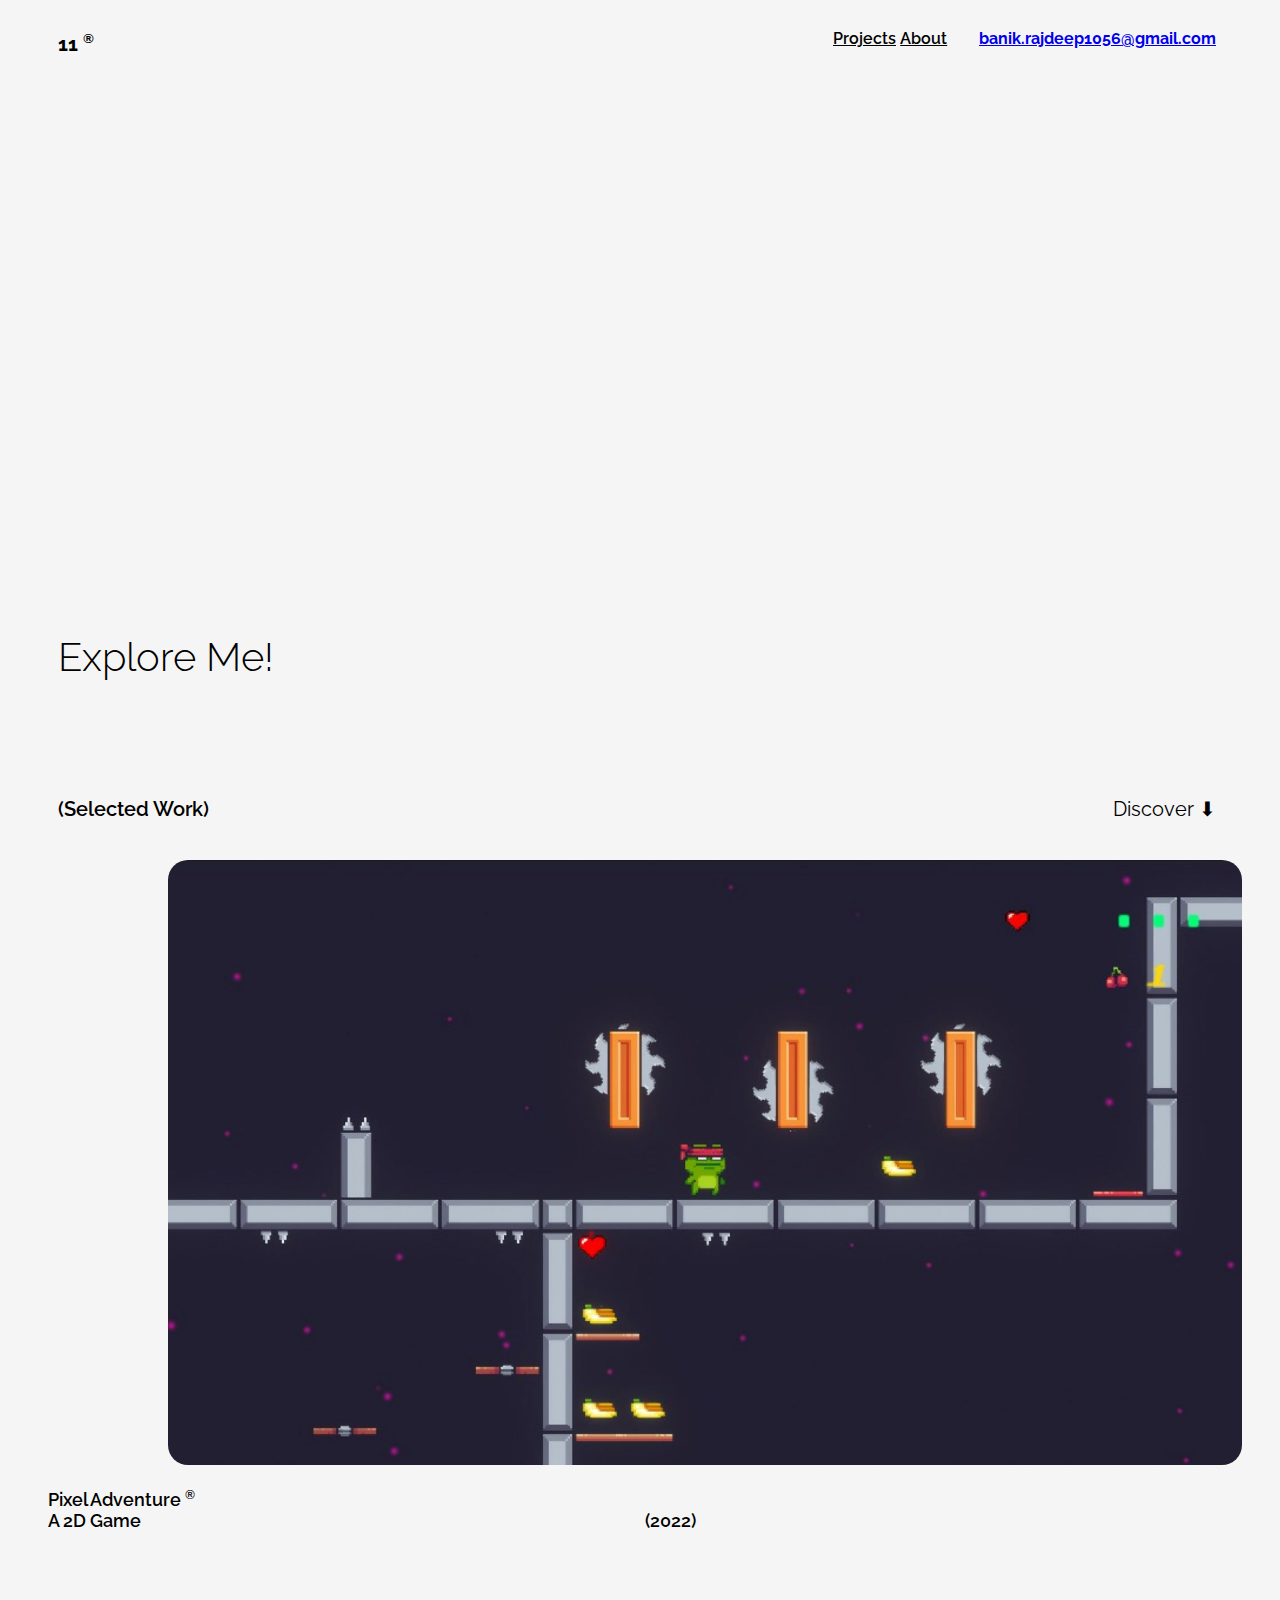
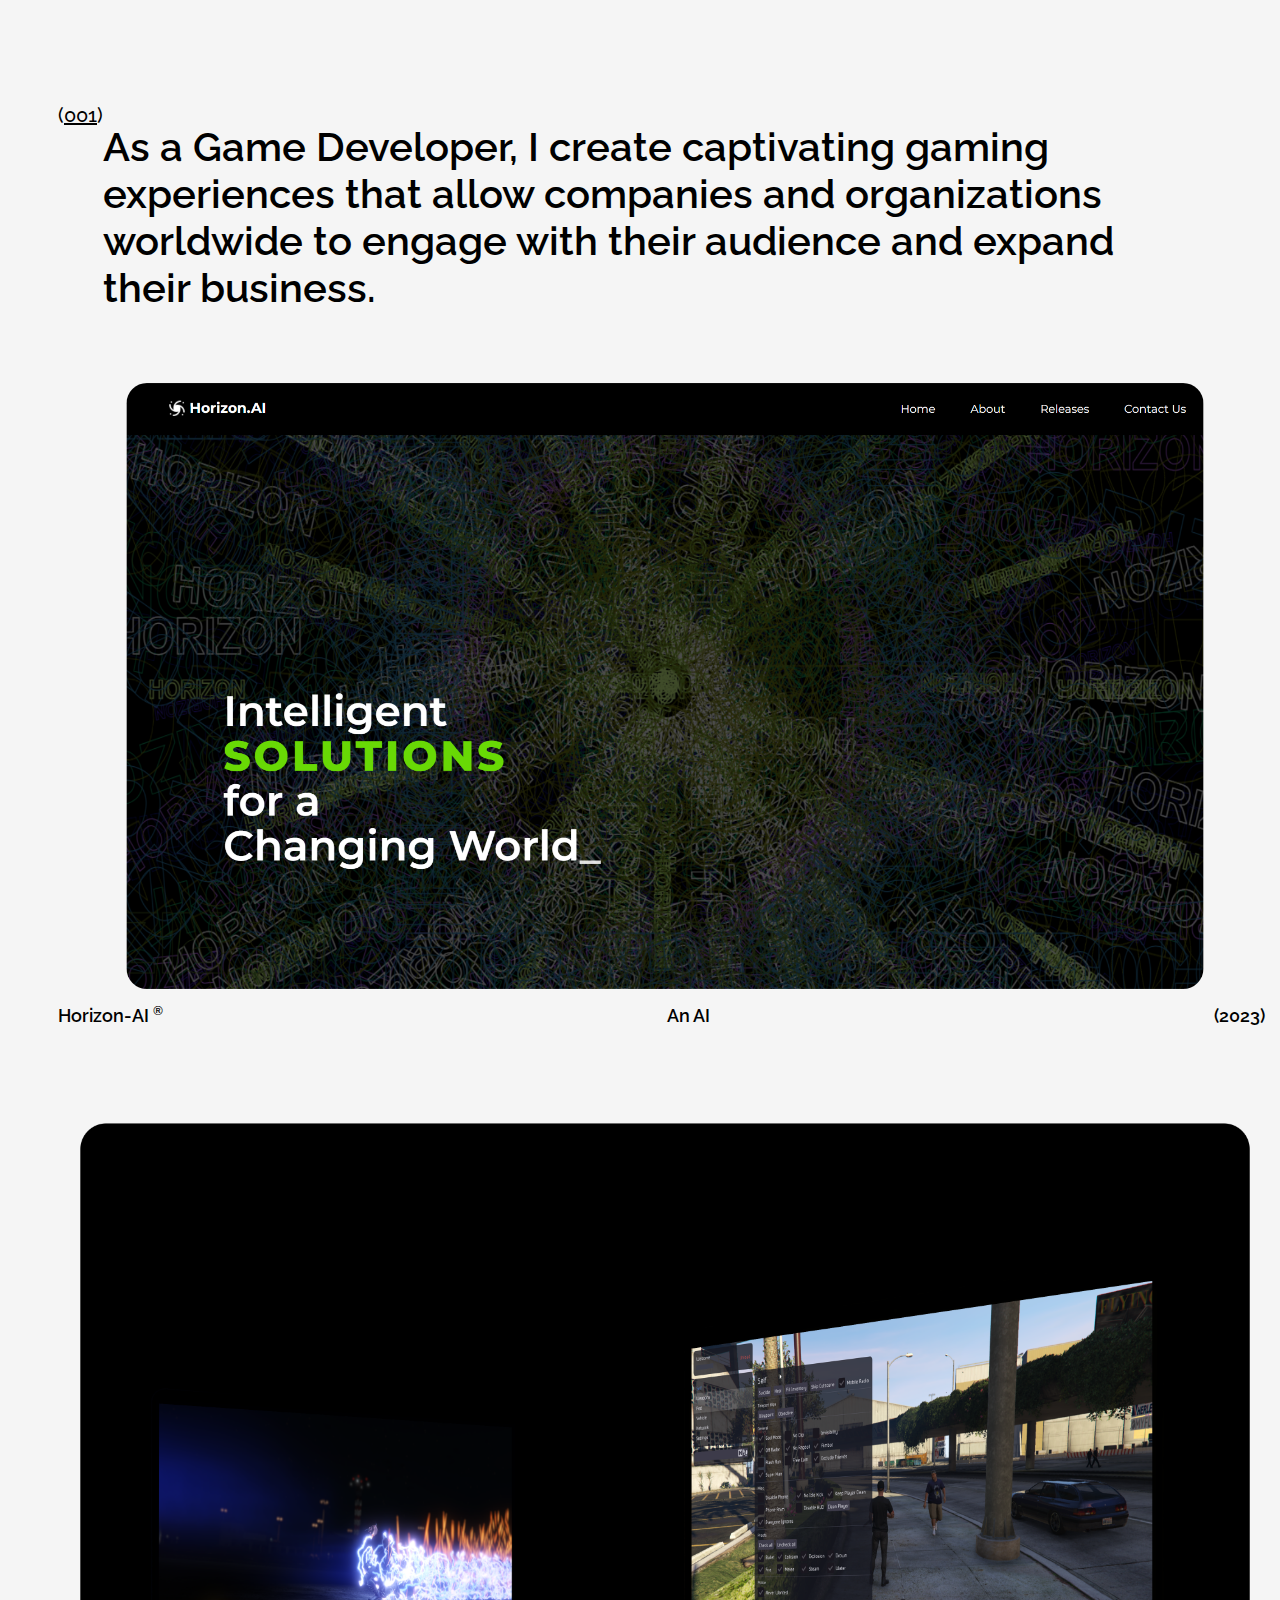
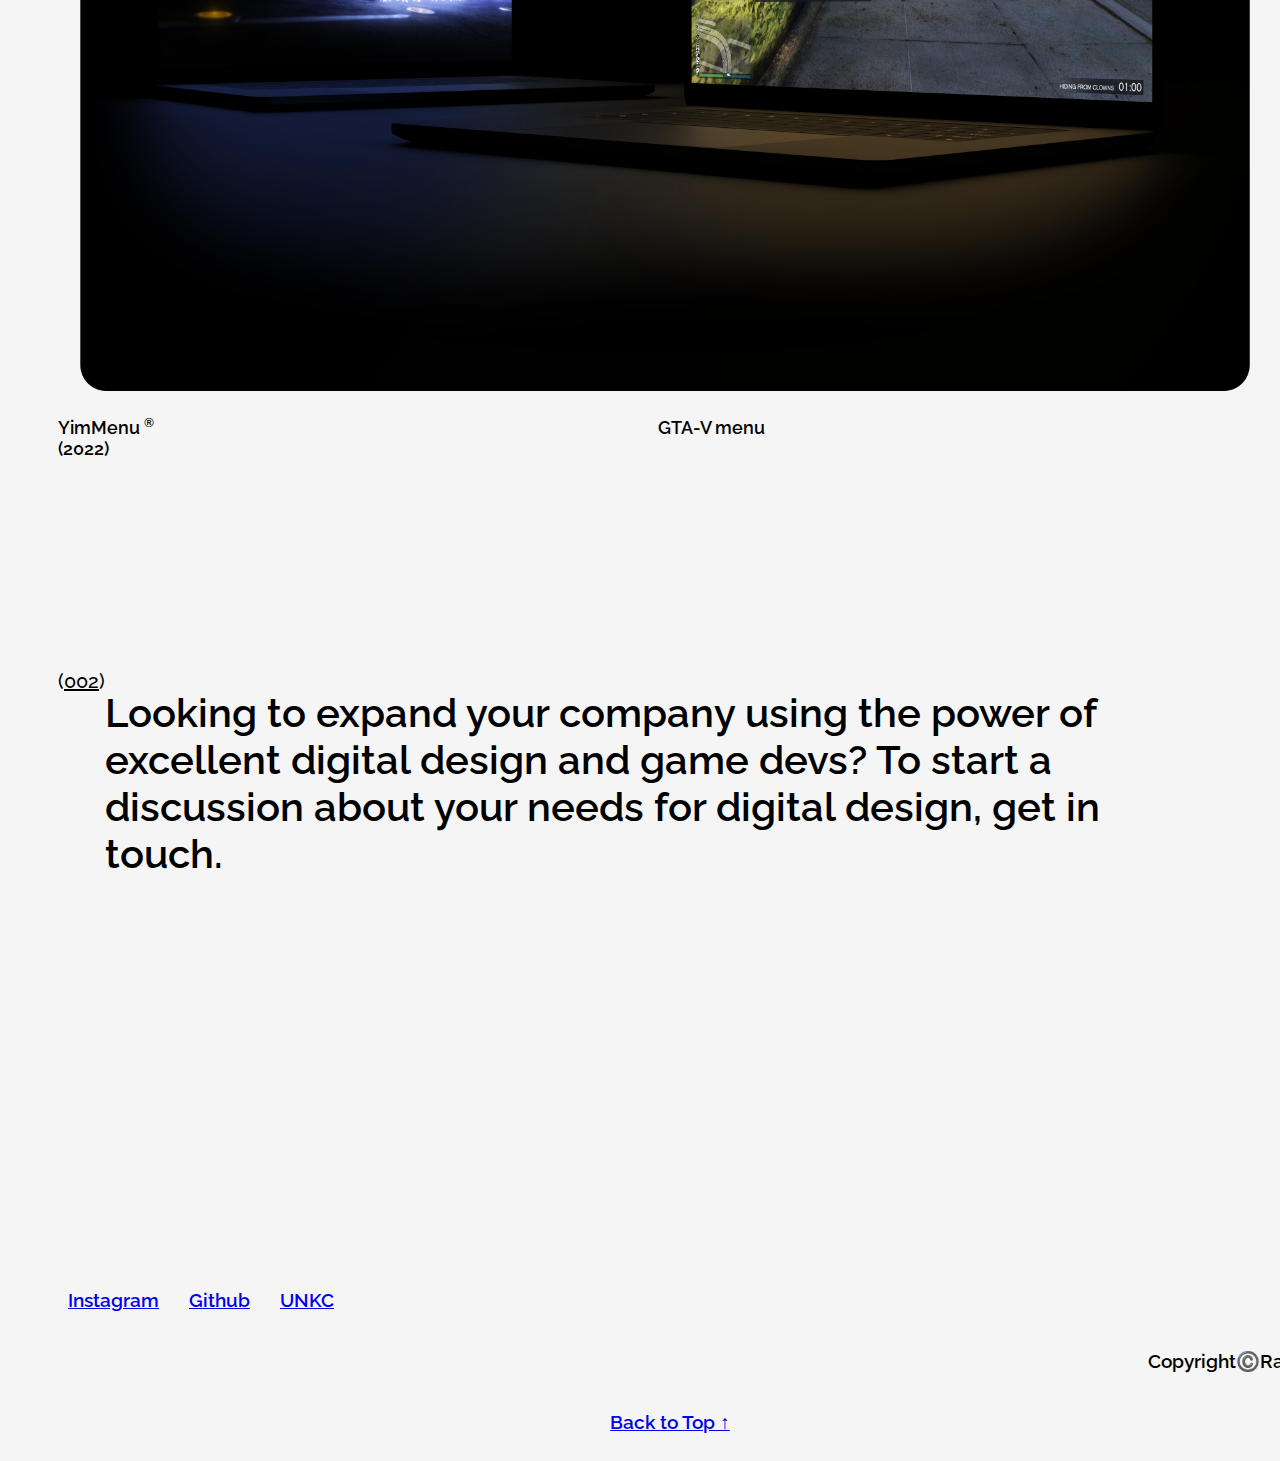
<file: index.html>
<!DOCTYPE html>
<html lang="en">
  <head>
    <link rel="icon" href="./favicon-32x32.png" />
    <meta charset="UTF-8" />
    <meta name="viewport" content="width=device-width, initial-scale=1.0" />
    <link rel="preconnect" href="https://fonts.googleapis.com" />
    <link rel="preconnect" href="https://fonts.gstatic.com" crossorigin />
    <link
      href="https://fonts.googleapis.com/css2?family=Raleway:ital,wght@0,400;0,500;1,400;1,500&display=swap"
      rel="stylesheet"
    />
    <link rel="stylesheet" type="text/css" href="styles.css" />
    <title>Rajdeep Banik -- 💀💀</title>
  </head>
  <body>
    <div class="redirect-name">
      <p id="redirect-name">11 <sup style="font-size: 65%">&#174;</sup></p>
    </div>
    <div class="Projects">
      <p style="display: inline-block"><u>Projects</u></p>
    </div>
    <div class="About">
      <p style="display: inline-block"><u>About</u></p>
    </div>
    <div class="Email">
      <p style="display: inline-block">
        <a href="mailto:banik.rajdeep1056@gmail.com"
          >banik.rajdeep1056@gmail.com</a
        >
      </p>
    </div>
    <div class="Head_Name">
      <p>RAJDEEP BANIK</p>
      <p>GAME DEVELOPER?</p>
    </div>
    <div class="Head_Info">
      <p>
        Through smart art direction <br />
        and game design, I aid businesses<br />
        all over the world in expanding.
      </p>
    </div>
    <br /><br />
    <div class="Explore_Me">
      <p>Explore Me!</p>
    </div>
    <br /><br /><br />
    <div class="selected_Work" style="display: inline-block">
      <p style="display: inline-block">(Selected Work)</p>
    </div>
    <div class="discover" style="display: inline-block">
      <p style="display: inline-block">Discover ⬇</p>
    </div>
    <br /><br />
    <div
      style="display: flex; justify-content: center; align-items: center"
      class="Pixel_Adventure_Image"
    >
      <a href="https://pixeladvn.netlify.app">
        <img
          style="
            max-height: 1000px;
            max-width: 85%;
            border-radius: 20px;
            cursor: pointer;
            margin-left: 160px;
          "
          src="./img2.jpg"
          alt="pixel"
        />
      </a>
    </div>
    <br />
    <div class="Pixel_Adventure">
      <div
        class="Pixel_Advn_Text"
        style="display: inline-block; margin-right: 500px"
      >
        <p style="display: inline">
          Pixel Adventure <sup style="font-size: 65%">&#174;</sup>
        </p>
      </div>
      <div
        class="Pixel_Adventure_Info"
        style="display: inline-block; margin-right: 500px"
      >
        <p style="display: inline">A 2D Game</p>
      </div>
      <div class="Pixel_Adventure_Year" style="display: inline-block">
        <p style="display: inline">(2022)</p>
      </div>
    </div>
    <br /><br /><br /><br /><br /><br /><br /><br />
    <div class="Normal_Info">
      <div class="Normal_Info_Num">
        <p>(<u>001</u>)</p>
      </div>
      <div
        class="Normal_Info_Text"
        style="display: inline-block; margin-right: 25px"
      >
        <p>
          As a Game Developer, I create captivating gaming experiences that
          allow companies and organizations worldwide to engage with their
          audience and expand their business.
        </p>
      </div>
    </div>
    <br /><br />
    <div class="Horizon-AI">
      <div
        style="display: flex; justify-content: center; align-items: center"
        class="Horizon-AI-img"
      >
        <img
          style="
            max-height: 1000px;
            max-width: 87%;
            border-radius: 20px;
            cursor: pointer;
          "
          src="./img3.png"
          alt="hori"
        />
      </div>
      <br />
      <div
        class="Horizon-AI-Text"
        style="display: inline-block; margin-right: 500px"
      >
        <p style="display: inline">
          Horizon-AI <sup style="font-size: 65%">&#174;</sup>
        </p>
      </div>
      <div
        class="Horizon-AI-Info"
        style="display: inline-block; margin-right: 500px"
      >
        <p style="display: inline">An AI</p>
      </div>
      <div class="Horizon-AI-Year" style="display: inline-block">
        <p style="display: inline">(2023)</p>
      </div>
    </div>
    <br /><br /><br /><br />
    <div class="YimMenu">
      <div
        style="display: flex; justify-content: center; align-items: center"
        class="YimMenu-img"
      >
        <a href="https://yim.gta.menu/">
          <img
            style="
              max-height: 1000px;
              max-width: 100%;
              height: auto;
              cursor: pointer;
            "
            src="./watch.png"
            alt="yim"
          />
        </a>
      </div>
      <div
        class="YimMenu-Text"
        style="display: inline-block; margin-right: 500px"
      >
        <p style="display: inline">
          YimMenu <sup style="font-size: 65%">&#174;</sup>
        </p>
      </div>
      <div
        class="YimMenu-Info"
        style="display: inline-block; margin-right: 500px"
      >
        <p style="display: inline">GTA-V menu</p>
      </div>
      <div class="YimMenu-Year" style="display: inline-block">
        <p style="display: inline">(2022)</p>
      </div>
    </div>
    <br /><br /><br /><br /><br /><br /><br /><br /><br /><br />
    <div class="Normal_Info">
      <div class="Normal_Info_Num">
        <p>(<u>002</u>)</p>
      </div>
      <div class="Normal_Info_Text">
        <p>
          Looking to expand your company using the power of excellent digital
          design and game devs? To start a discussion about your needs for
          digital design, get in touch.
        </p>
      </div>
    </div>
    <br /><br /><br /><br /><br />
    <div class="Head_Name" style="font-weight: 700">
      <p>RAJDEEP BANIK</p>
      <p>GAME DEVELOPER?</p>
    </div>
    <footer class="Social">
      <div style="display: inline-block; margin-right: 25px">
        <p>
          <a href="https://www.instagram.com/_boredom1234/?next=%2F"
            >Instagram</a
          >
        </p>
      </div>
      <div style="display: inline-block; margin-right: 25px">
        <p><a href="https://github.com/boredom1234">Github</a></p>
      </div>
      <div style="display: inline-block; margin-right: 25px">
        <p>
          <a href="https://www.unknowncheats.me/forum/members/3554757.html"
            >UNKC</a
          >
        </p>
      </div>
      <div style="display: inline-block; margin-left: 120vb">
        <p>Copyright©️RajdeepBanik</p>
      </div>
      <div style="display: flex; justify-content: center">
        <div style="display: inline-block; align-items: center">
          <p><a href="#redirect-name">Back to Top ↑</a></p>
        </div>
      </div>
    </footer>
  </body>
</html>
</file>
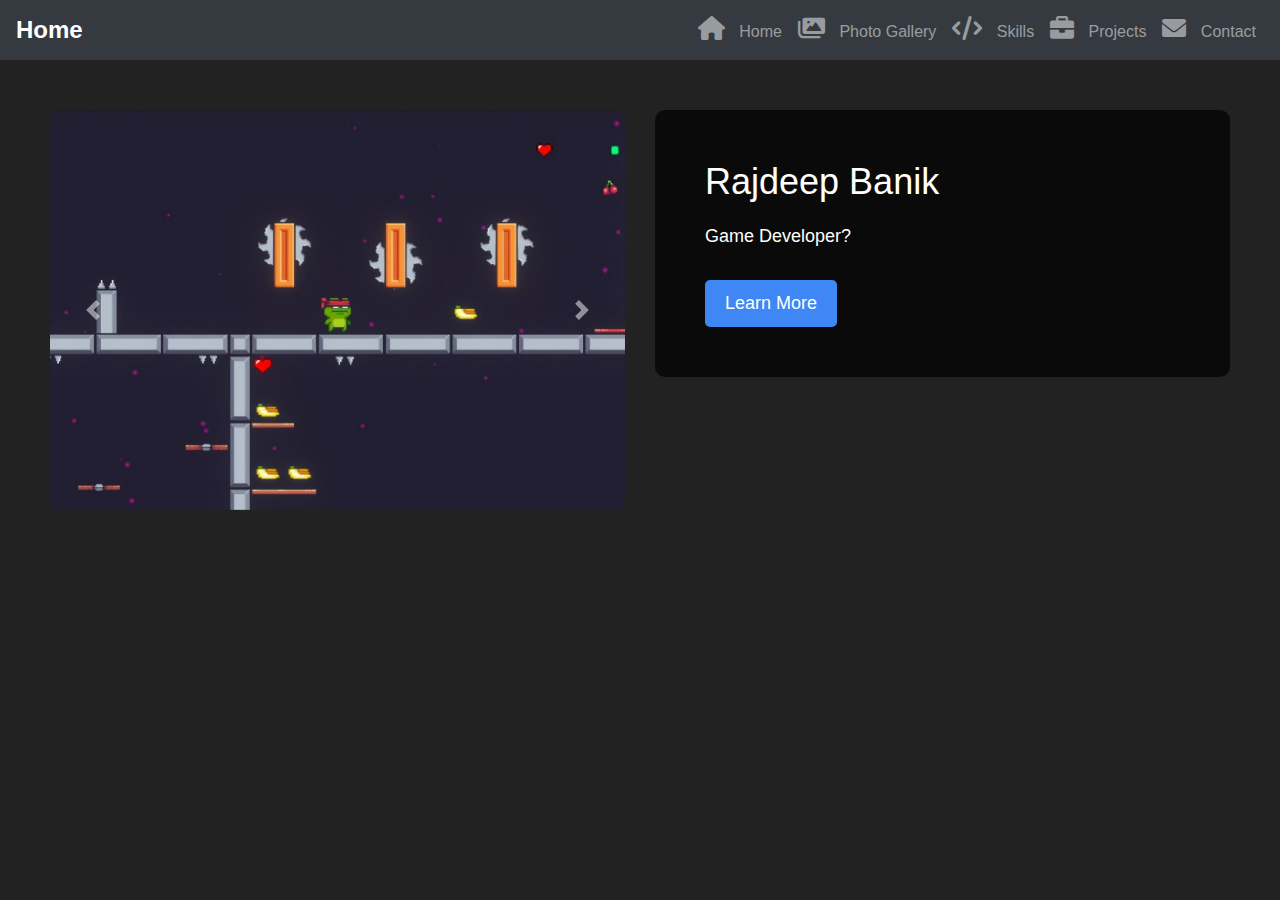
<file: Bootstrap_PF/index.html>
<!DOCTYPE html>
<html lang="en">
<head>
    <meta charset="UTF-8">
    <meta name="viewport" content="width=device-width, initial-scale=1.0">
    <title>My Awesome Website</title>
    <link rel="stylesheet" href="https://cdnjs.cloudflare.com/ajax/libs/font-awesome/6.0.0-beta3/css/all.min.css">
    <link rel="stylesheet" href="https://maxcdn.bootstrapcdn.com/bootstrap/4.5.2/css/bootstrap.min.css">
    <link rel="stylesheet" href="styles.css">
</head>
<body>
    <nav class="navbar navbar-expand-md bg-dark navbar-dark">
        <a class="navbar-brand" href="#">Home</a>
        <button class="navbar-toggler" type="button" data-toggle="collapse" data-target="#navbarCollapse">
            <span class="navbar-toggler-icon"></span>
        </button>
        <div class="collapse navbar-collapse" id="navbarCollapse">
            <ul class="navbar-nav ml-auto">
                <li class="nav-item">
                    <a class="nav-link" href="./index.html"><i class="fas fa-home"></i> Home</a>
                </li>
                <li class="nav-item">
                    <a class="nav-link" href="./phot_gall.html"><i class="fas fa-images"></i> Photo Gallery</a>
                </li>
                <li class="nav-item">
                    <a class="nav-link" href="./skills.html"><i class="fas fa-code"></i> Skills</a>
                </li>
                <li class="nav-item">
                    <a class="nav-link" href="./projects.html"><i class="fas fa-briefcase"></i> Projects</a>
                </li>
                <li class="nav-item">
                    <a class="nav-link" href="./contact.html"><i class="fas fa-envelope"></i> Contact</a>
                </li>
            </ul>
        </div>
    </nav>

    <div class="container-fluid">
        <div class="row">
            <div class="col-md-6">
                <div id="carouselExample" class="carousel slide" data-ride="carousel">
                    <div class="carousel-inner">
                        <div class="carousel-item active">
                            <img src="./img2.jpg" class="d-block w-100" alt="Image 1">
                        </div>
                        <div class="carousel-item">
                            <img src="./img2.jpg" class="d-block w-100" alt="Image 2">
                        </div>
                        <div class="carousel-item">
                            <img src="./img2.jpg" class="d-block w-100" alt="Image 3">
                        </div>
                    </div>
                    <a class="carousel-control-prev" href="#carouselExample" role="button" data-slide="prev">
                        <span class="carousel-control-prev-icon" aria-hidden="true"></span>
                        <span class="sr-only">Previous</span>
                    </a>
                    <a class="carousel-control-next" href="#carouselExample" role="button" data-slide="next">
                        <span class="carousel-control-next-icon" aria-hidden="true"></span>
                        <span class="sr-only">Next</span>
                    </a>
                </div>
            </div>
            <div class="col-md-6">
                <div class="carousel-text">
                    <h2>Rajdeep Banik</h2>
                    <p>Game Developer?</p>
                    <a href="#" class="btn btn-primary">Learn More</a>
                </div>
            </div>
        </div>
    </div>

    <script src="https://code.jquery.com/jquery-3.5.1.slim.min.js"></script>
    <script src="https://cdn.jsdelivr.net/npm/@popperjs/core@2.9.3/dist/umd/popper.min.js"></script>
    <script src="https://maxcdn.bootstrapcdn.com/bootstrap/4.5.2/js/bootstrap.min.js"></script>
</body>
</html>
</file>
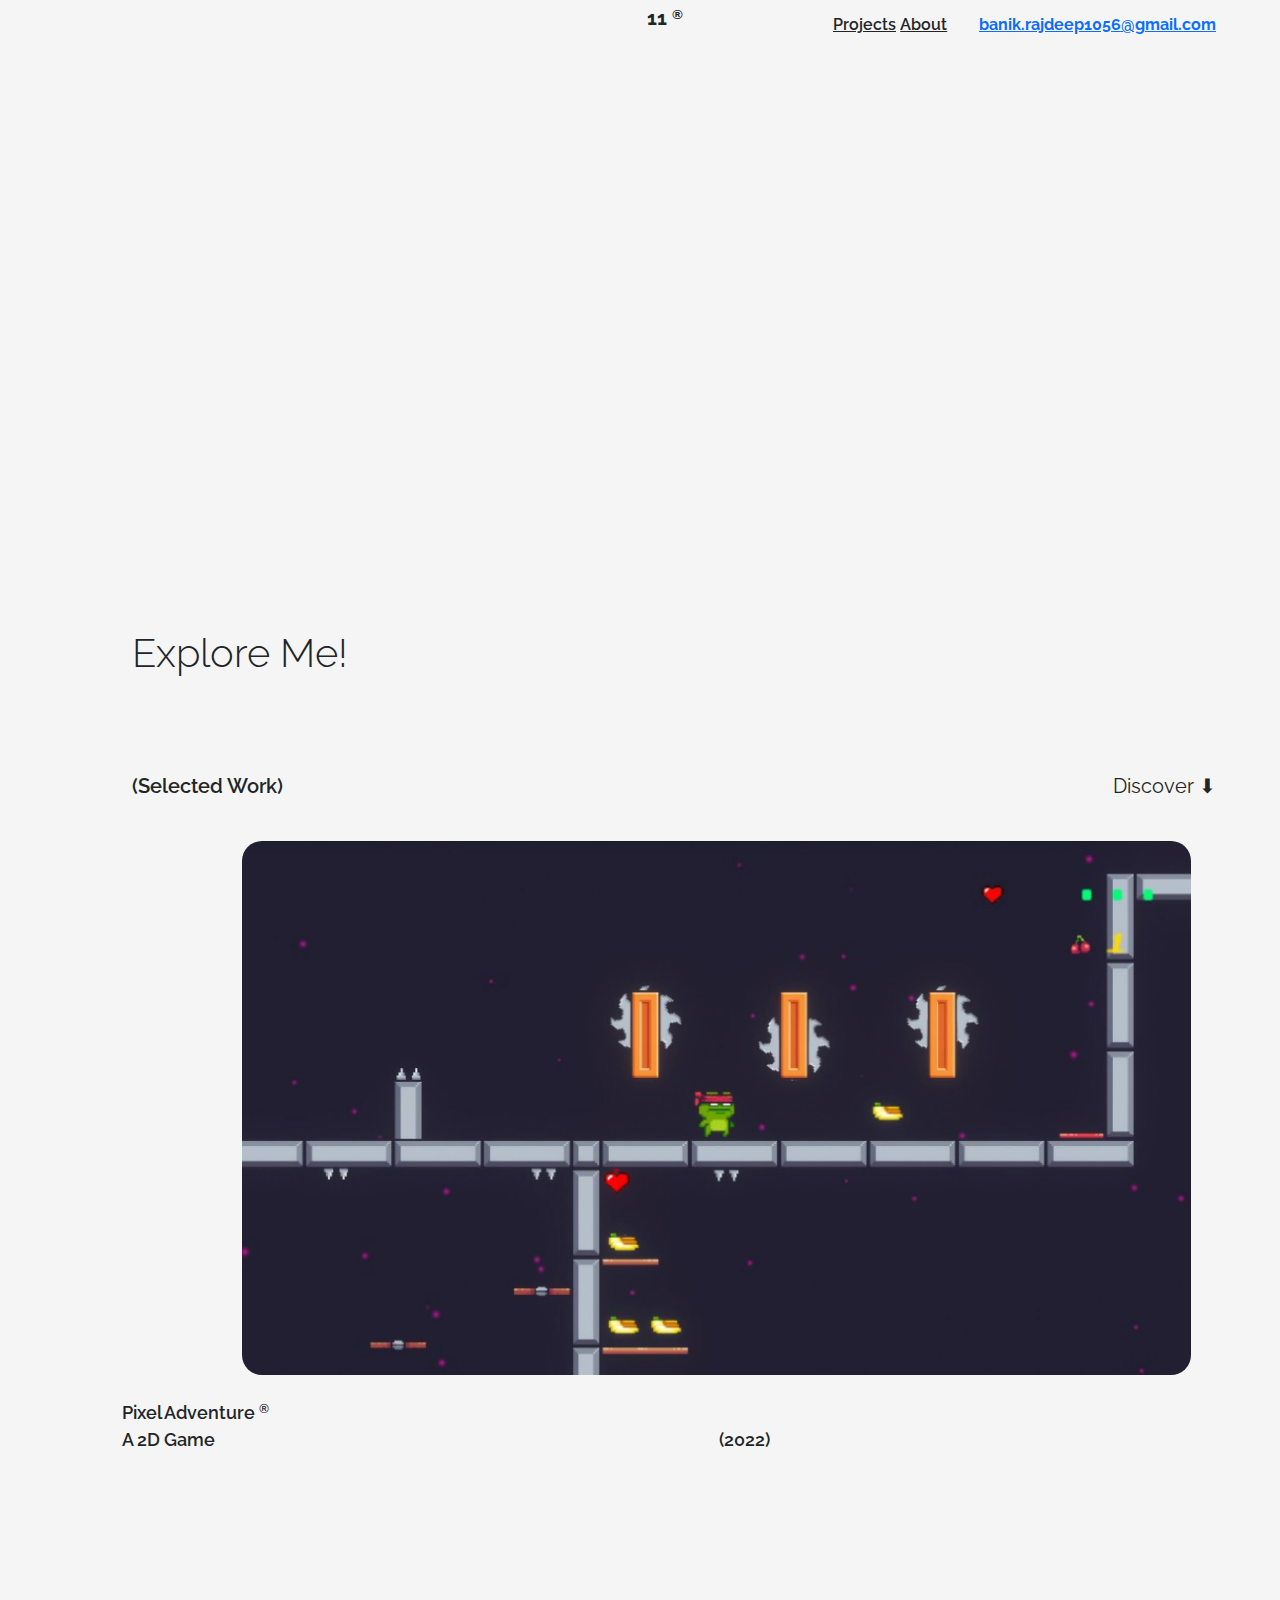
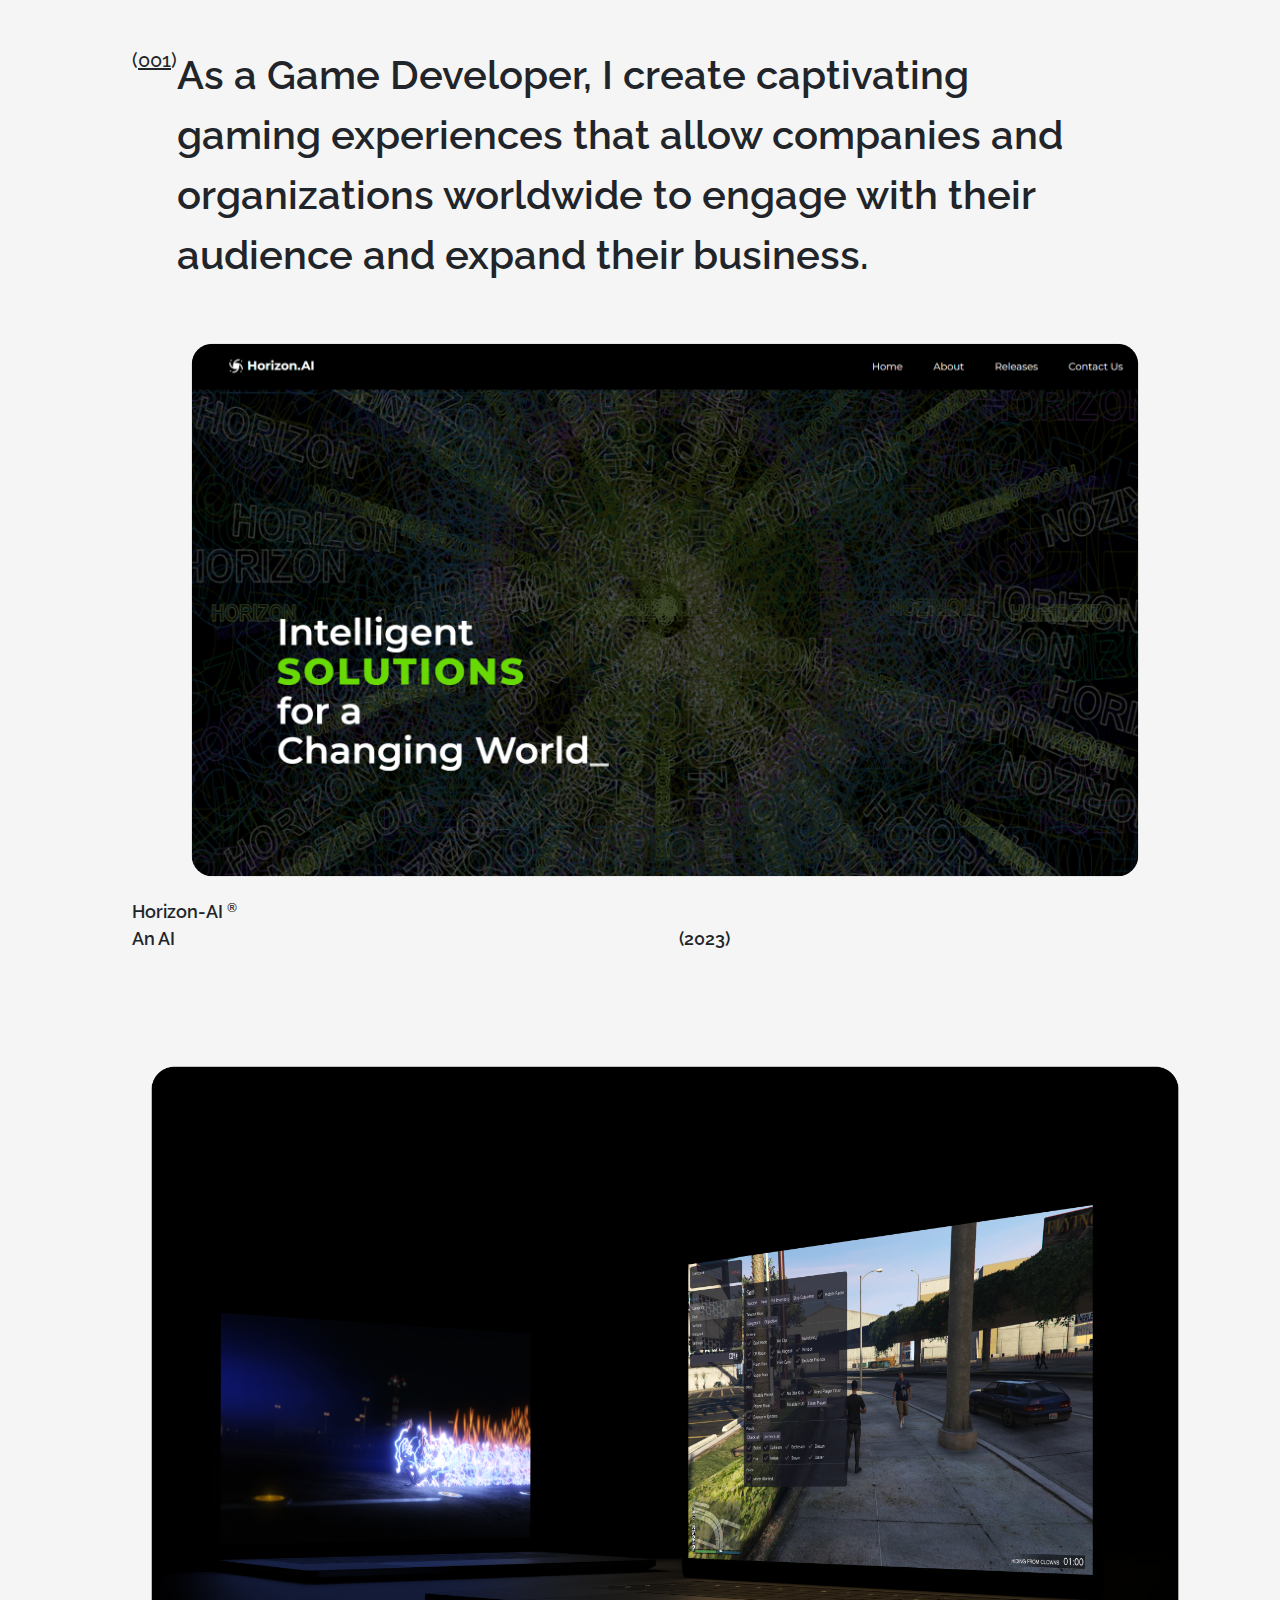
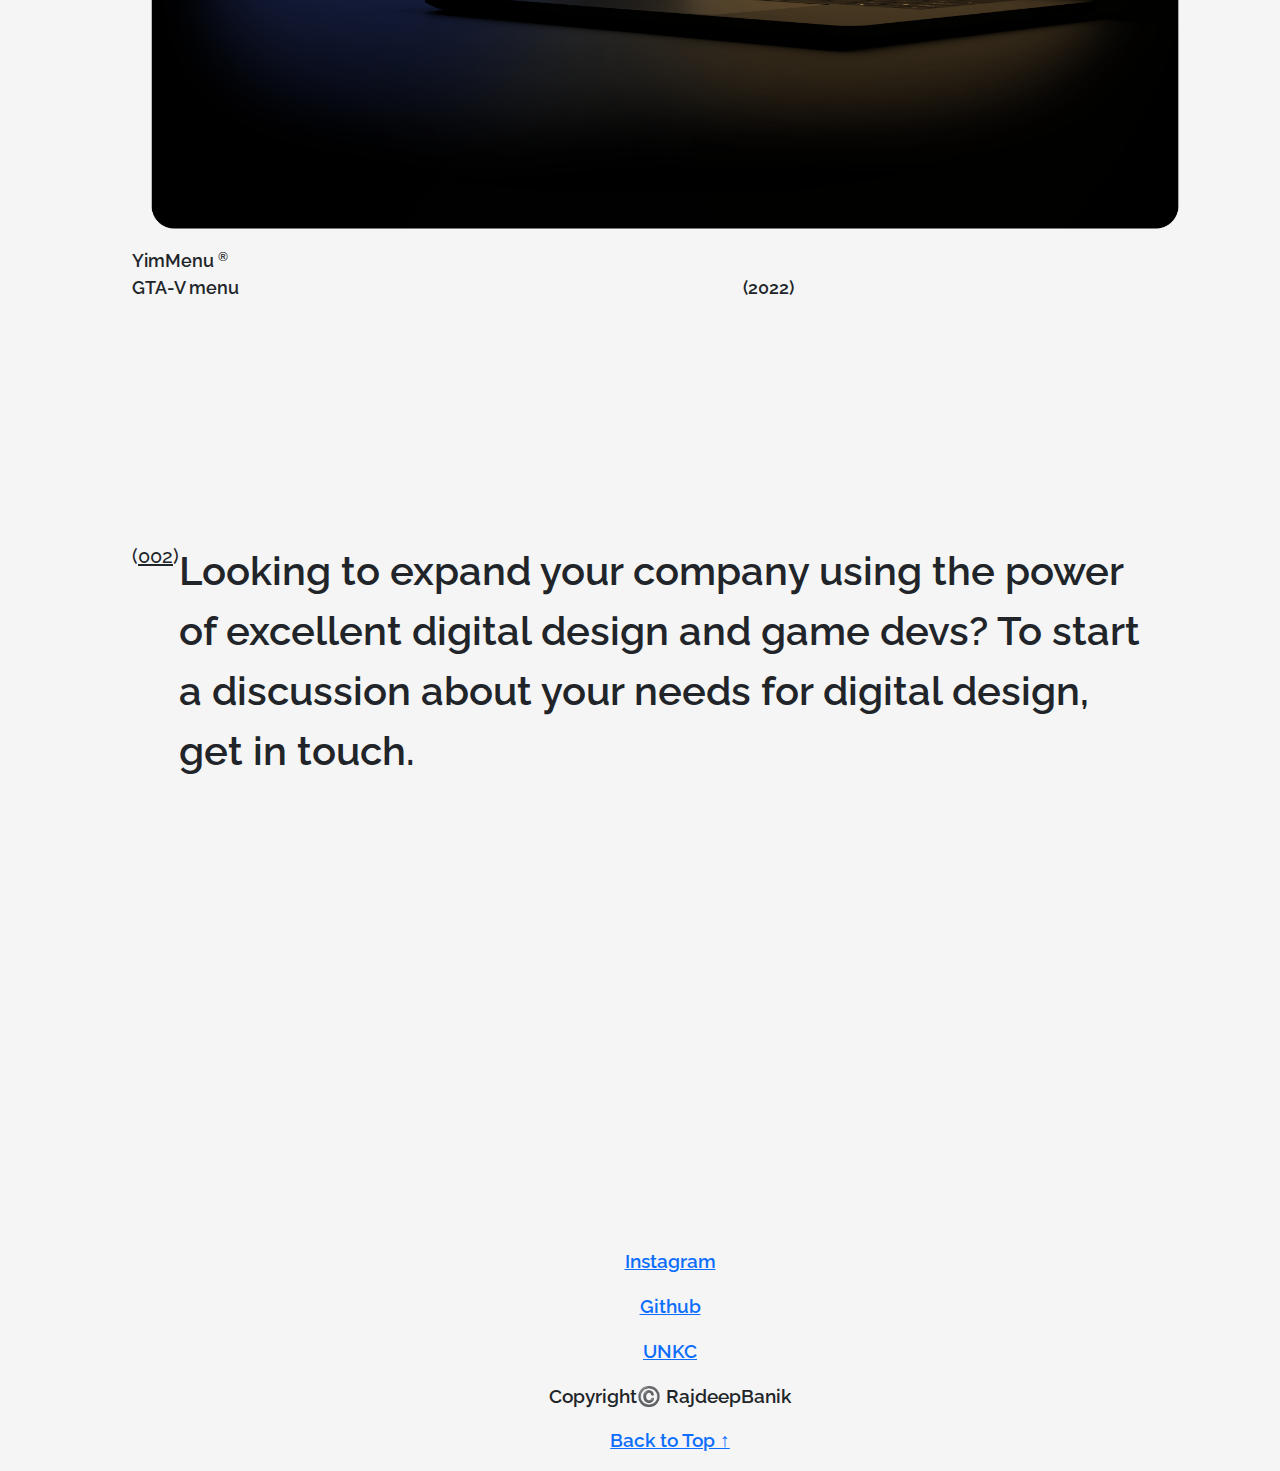
<file: index2.html>
<!DOCTYPE html>
<html lang="en">
  <head>
    <link rel="icon" href="./favicon-32x32.png" />
    <meta charset="UTF-8" />
    <meta name="viewport" content="width=device-width, initial-scale=1.0" />
    <link rel="preconnect" href="https://fonts.googleapis.com" />
    <link rel="preconnect" href="https://fonts.gstatic.com" crossorigin />
    <link
      href="https://fonts.googleapis.com/css2?family=Raleway:ital,wght@0,400;0,500;1,400;1,500&display=swap"
      rel="stylesheet"
    />
    <link
      rel="stylesheet"
      href="https://cdn.jsdelivr.net/npm/bootstrap@5.5.2/dist/css/bootstrap.min.css"
    />
    <link rel="stylesheet" type="text/css" href="styles.css" />
    <title>Rajdeep Banik -- 💀💀</title>
  </head>
  <body>
    <div class="container">
      <div class="redirect-name text-center">
        <p id="redirect-name">11 <sup style="font-size: 65%">&#174;</sup></p>
      </div>
      <!-- ... (Other content) ... -->
      <div class="Projects">
        <p style="display: inline-block"><u>Projects</u></p>
      </div>
      <div class="About">
        <p style="display: inline-block"><u>About</u></p>
      </div>
      <div class="Email">
        <p style="display: inline-block">
          <a href="mailto:banik.rajdeep1056@gmail.com"
            >banik.rajdeep1056@gmail.com</a
          >
        </p>
      </div>
      <div class="Head_Name">
        <p>RAJDEEP BANIK</p>
        <p>GAME DEVELOPER?</p>
      </div>
      <div class="Head_Info">
        <p>
          Through smart art direction <br />
          and game design, I aid businesses<br />
          all over the world in expanding.
        </p>
      </div>
      <br /><br />
      <div class="Explore_Me">
        <p>Explore Me!</p>
      </div>
      <br /><br /><br />
      <div class="selected_Work" style="display: inline-block">
        <p style="display: inline-block">(Selected Work)</p>
      </div>
      <div class="discover" style="display: inline-block">
        <p style="display: inline-block">Discover ⬇</p>
      </div>
      <br /><br />
      <div
        style="display: flex; justify-content: center; align-items: center"
        class="Pixel_Adventure_Image"
      >
        <a href="https://pixeladvn.netlify.app">
          <img
            style="
              max-height: 1000px;
              max-width: 85%;
              border-radius: 20px;
              cursor: pointer;
              margin-left: 160px;
            "
            src="./img2.jpg"
            alt="pixel"
          />
        </a>
      </div>
      <br />
      <div class="Pixel_Adventure">
        <div
          class="Pixel_Advn_Text"
          style="display: inline-block; margin-right: 500px"
        >
          <p style="display: inline">
            Pixel Adventure <sup style="font-size: 65%">&#174;</sup>
          </p>
        </div>
        <div
          class="Pixel_Adventure_Info"
          style="display: inline-block; margin-right: 500px"
        >
          <p style="display: inline">A 2D Game</p>
        </div>
        <div class="Pixel_Adventure_Year" style="display: inline-block">
          <p style="display: inline">(2022)</p>
        </div>
      </div>
      <br /><br /><br /><br /><br /><br /><br /><br />
      <div class="Normal_Info">
        <div class="Normal_Info_Num">
          <p>(<u>001</u>)</p>
        </div>
        <div
          class="Normal_Info_Text"
          style="display: inline-block; margin-right: 25px"
        >
          <p>
            As a Game Developer, I create captivating gaming experiences that
            allow companies and organizations worldwide to engage with their
            audience and expand their business.
          </p>
        </div>
      </div>
      <br /><br />
      <div class="Horizon-AI">
        <div
          style="display: flex; justify-content: center; align-items: center"
          class="Horizon-AI-img"
        >
          <img
            style="
              max-height: 1000px;
              max-width: 87%;
              border-radius: 20px;
              cursor: pointer;
            "
            src="./img3.png"
            alt="hori"
          />
        </div>
        <br />
        <div
          class="Horizon-AI-Text"
          style="display: inline-block; margin-right: 500px"
        >
          <p style="display: inline">
            Horizon-AI <sup style="font-size: 65%">&#174;</sup>
          </p>
        </div>
        <div
          class="Horizon-AI-Info"
          style="display: inline-block; margin-right: 500px"
        >
          <p style="display: inline">An AI</p>
        </div>
        <div class="Horizon-AI-Year" style="display: inline-block">
          <p style="display: inline">(2023)</p>
        </div>
      </div>
      <br /><br /><br /><br />
      <div class="YimMenu">
        <div
          style="display: flex; justify-content: center; align-items: center"
          class="YimMenu-img"
        >
          <a href="https://yim.gta.menu/">
            <img
              style="
                max-height: 1000px;
                max-width: 100%;
                height: auto;
                cursor: pointer;
              "
              src="./watch.png"
              alt="yim"
            />
          </a>
        </div>
        <div
          class="YimMenu-Text"
          style="display: inline-block; margin-right: 500px"
        >
          <p style="display: inline">
            YimMenu <sup style="font-size: 65%">&#174;</sup>
          </p>
        </div>
        <div
          class="YimMenu-Info"
          style="display: inline-block; margin-right: 500px"
        >
          <p style="display: inline">GTA-V menu</p>
        </div>
        <div class="YimMenu-Year" style="display: inline-block">
          <p style="display: inline">(2022)</p>
        </div>
      </div>
      <br /><br /><br /><br /><br /><br /><br /><br /><br /><br />
      <div class="Normal_Info">
        <div class="Normal_Info_Num">
          <p>(<u>002</u>)</p>
        </div>
        <div class="Normal_Info_Text">
          <p>
            Looking to expand your company using the power of excellent digital
            design and game devs? To start a discussion about your needs for
            digital design, get in touch.
          </p>
        </div>
      </div>
      <br /><br /><br /><br /><br />
      <div class="Head_Name" style="font-weight: 700">
        <p>RAJDEEP BANIK</p>
        <p>GAME DEVELOPER?</p>
      </div>
    </div>

    <footer class="Social text-center">
      <div class="mb-3">
        <p>
          <a href="https://www.instagram.com/_boredom1234/?next=%2F"
            >Instagram</a
          >
        </p>
      </div>
      <div class="mb-3">
        <p><a href="https://github.com/boredom1234">Github</a></p>
      </div>
      <div class="mb-3">
        <p>
          <a href="https://www.unknowncheats.me/forum/members/3554757.html"
            >UNKC</a
          >
        </p>
      </div>
      <div class="mb-3">
        <p>Copyright©️ RajdeepBanik</p>
      </div>
      <div>
        <p><a href="#redirect-name">Back to Top ↑</a></p>
      </div>
    </footer>

    <script src="https://cdn.jsdelivr.net/npm/bootstrap@5.5.2/dist/js/bootstrap.bundle.min.js"></script>
  </body>
</html>
</file>
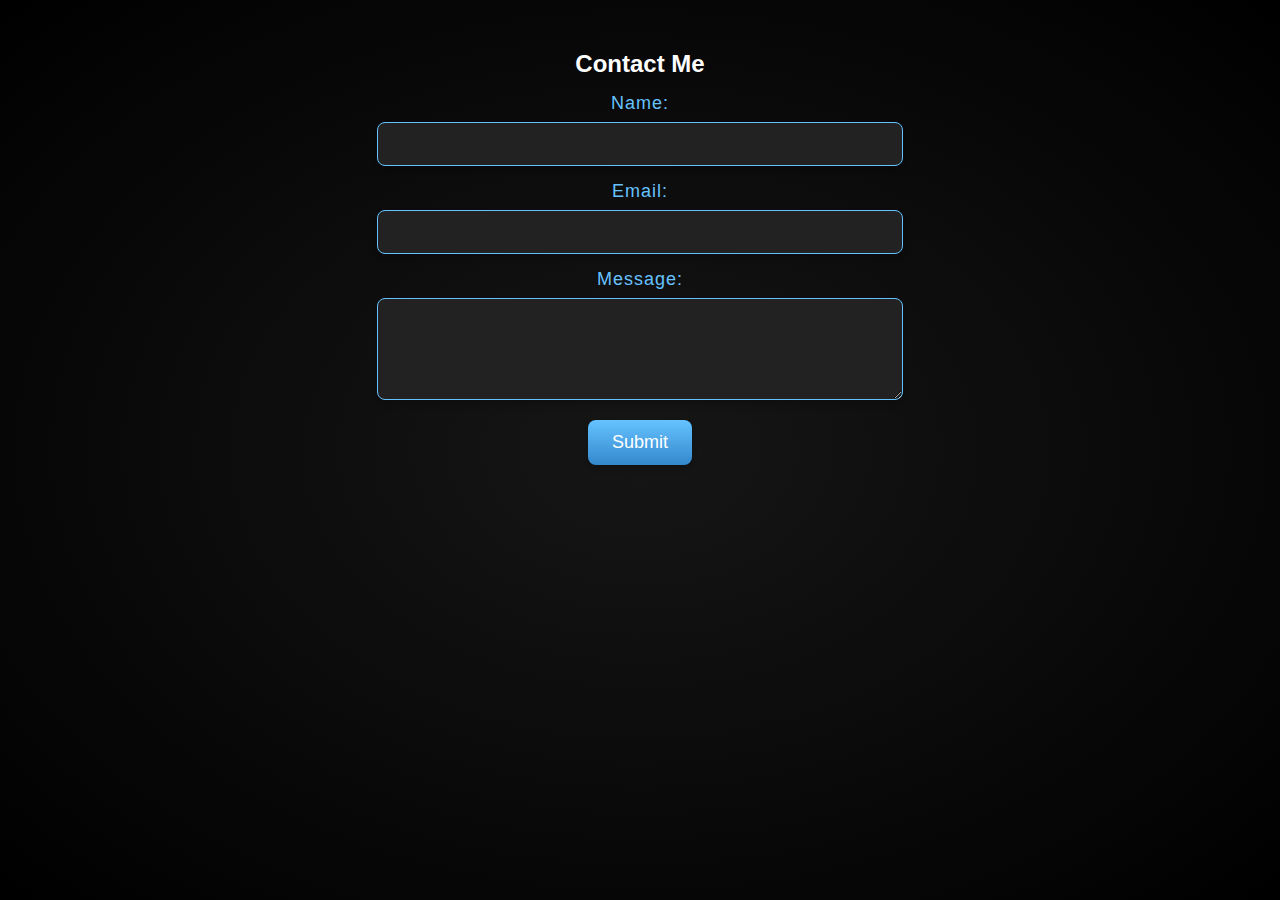
<file: Bootstrap_PF/contact.html>
<!DOCTYPE html>
<html lang="en">
<head>
    <meta charset="UTF-8">
    <meta name="viewport" content="width=device-width, initial-scale=1.0">
    <title>Contact Me</title>
    <link rel="stylesheet" href="contact-styles.css">
</head>
<body>
    <section class="contact">
        <h2>Contact Me</h2>
        <form id="contactForm">
            <label for="name">Name:</label>
            <input type="text" id="name" name="name" required>
            
            <label for="email">Email:</label>
            <input type="email" id="email" name="email" required>
            
            <label for="message">Message:</label>
            <textarea id="message" name="message" rows="4" required></textarea>
            
            <button type="submit">Submit</button>
        </form>
    </section>

    <script src="contact-script.js"></script>
</body>
</html>
</file>
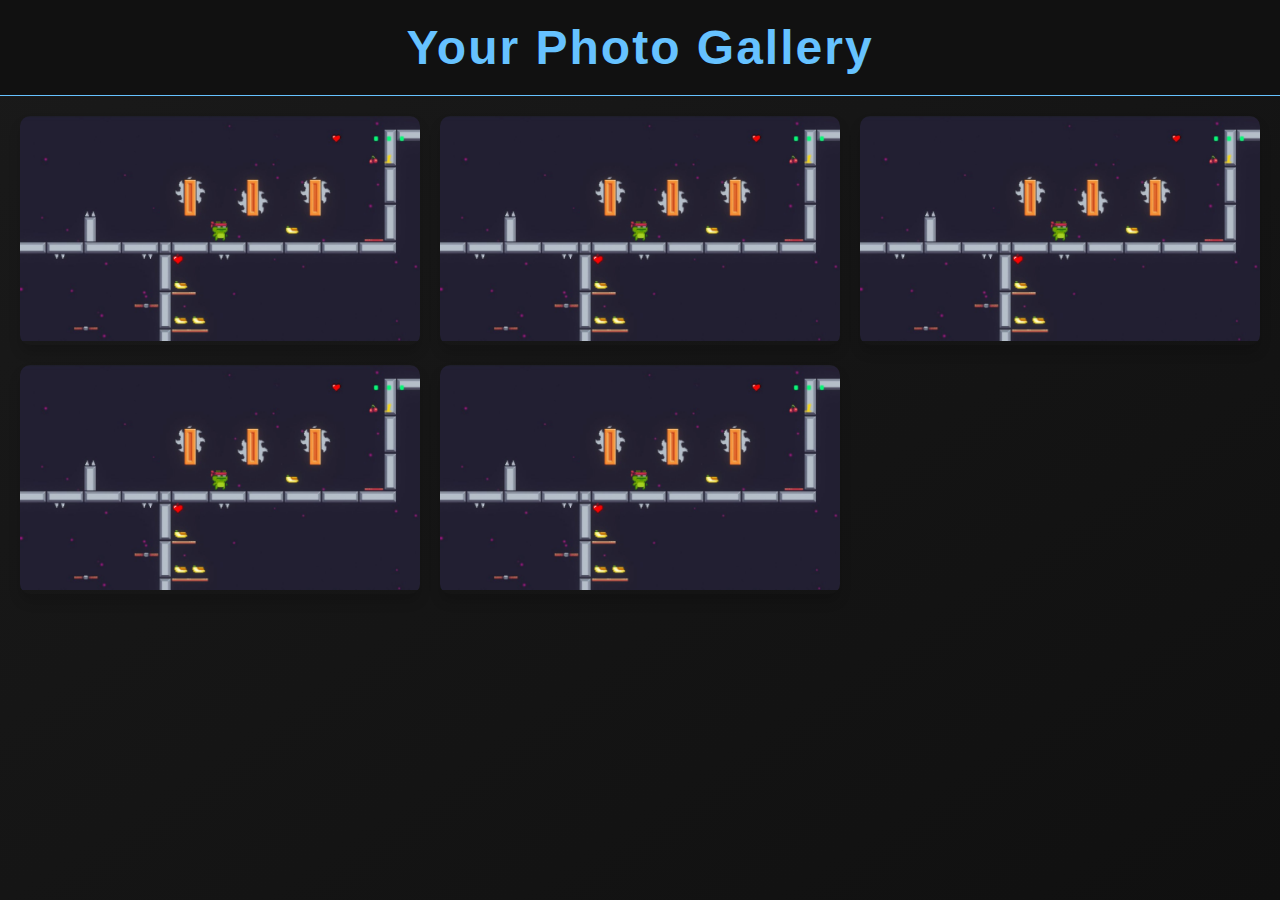
<file: Bootstrap_PF/phot_gall.html>
<!DOCTYPE html>
<html lang="en">
<head>
    <meta charset="UTF-8">
    <meta name="viewport" content="width=device-width, initial-scale=1.0">
    <title>Your Photo Gallery</title>
    <link rel="stylesheet" href="gallery-styles.css">
</head>
<body>
    <header>
        <h1>Your Photo Gallery</h1>
    </header>
    <section class="gallery">
        <div class="photo">
            <img src="./img2.jpg" alt="Image 1">
        </div>
        <div class="photo">
            <img src="./img2.jpg" alt="Image 2">
        </div>
        <div class="photo">
            <img src="./img2.jpg" alt="Image 3">
        </div>
        <!-- Add more photos here -->
        <div class="photo">
            <img src="./img2.jpg" alt="Image 4">
        </div>
        <div class="photo">
            <img src="./img2.jpg" alt="Image 5">
        </div>
    </section>
</body>
</html>
</file>
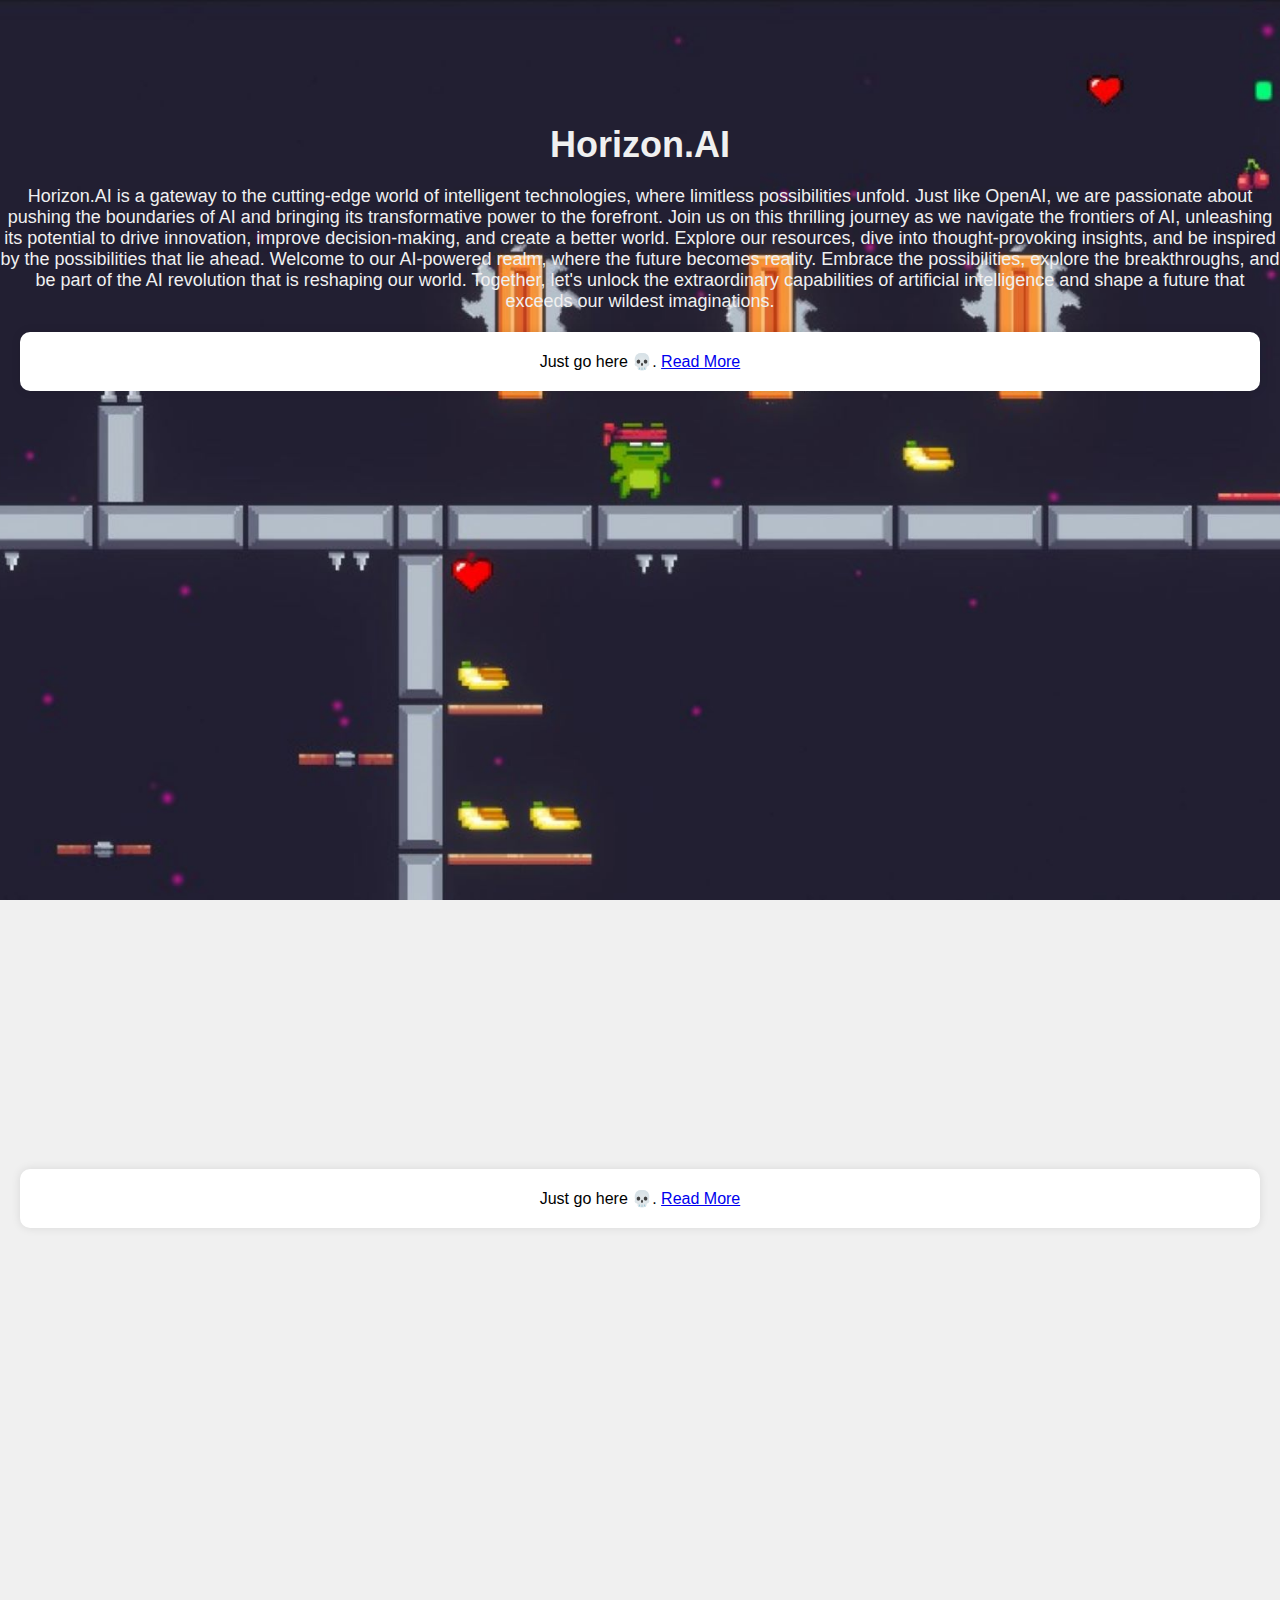
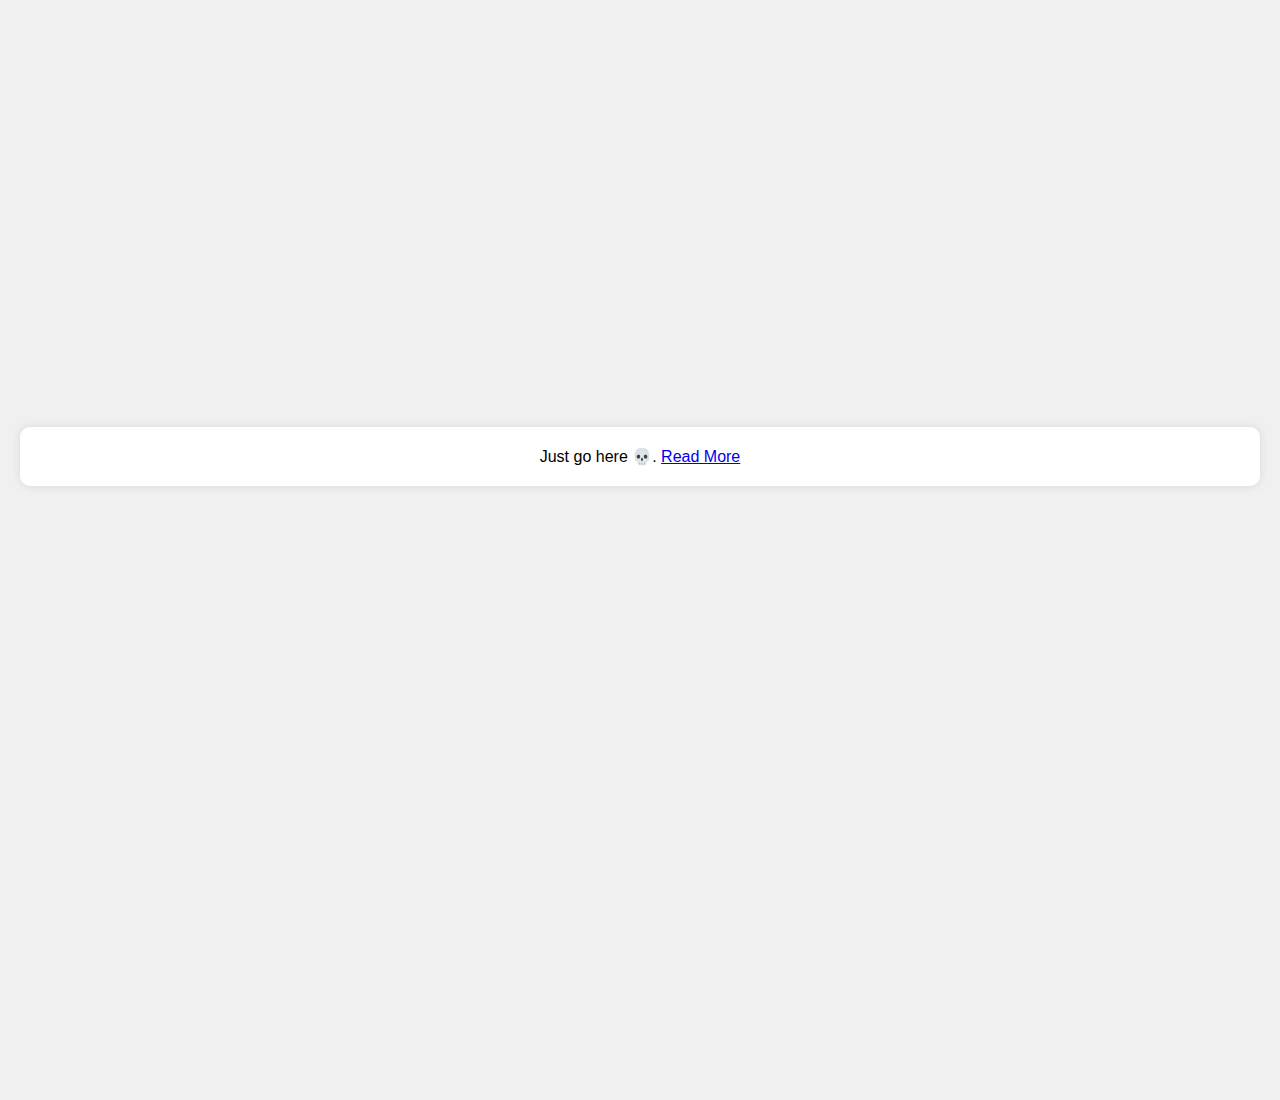
<file: Bootstrap_PF/projects.html>
<!DOCTYPE html>
<html lang="en">
  <head>
    <meta charset="UTF-8" />
    <meta name="viewport" content="width=device-width, initial-scale=1.0" />
    <title>Project Showcase</title>
    <style>
      body {
        margin: 0;
        font-family: Arial, sans-serif;
        background-color: #f0f0f0;
        overflow-x: hidden;
      }

      .parallax {
        background-attachment: fixed;
        background-position: center;
        background-repeat: no-repeat;
        background-size: cover;
        height: 100vh;
      }

      .project-container {
        padding: 100px 0;
        text-align: center;
      }

      .project-heading {
        font-size: 36px;
        margin-bottom: 20px;
      }

      .project-description {
        font-size: 18px;
        color: #666;
      }

      .project {
        background-color: #fff;
        padding: 20px;
        border-radius: 10px;
        box-shadow: 0px 0px 10px rgba(0, 0, 0, 0.1);
        margin: 20px;
      }
    </style>
  </head>
  <body>
    <div class="parallax" style="background-image: url(./img2.jpg)">
      <div class="project-container">
        <h1 style="color: #f0f0f0" class="project-heading">Horizon.AI</h1>
        <div style="color: #f0f0f0" class="project-description">
          Horizon.AI is a gateway to the cutting-edge world of intelligent
          technologies, where limitless possibilities unfold. Just like OpenAI,
          we are passionate about pushing the boundaries of AI and bringing its
          transformative power to the forefront. Join us on this thrilling
          journey as we navigate the frontiers of AI, unleashing its potential
          to drive innovation, improve decision-making, and create a better
          world. Explore our resources, dive into thought-provoking insights,
          and be inspired by the possibilities that lie ahead. Welcome to our
          AI-powered realm, where the future becomes reality. Embrace the
          possibilities, explore the breakthroughs, and be part of the AI
          revolution that is reshaping our world. Together, let's unlock the
          extraordinary capabilities of artificial intelligence and shape a
          future that exceeds our wildest imaginations.
        </div>
        <div class="project">
          Just go here 💀.

          <a href="https://horizon-ai-main.vercel.app/">Read More</a>
        </div>
      </div>
    </div>

    <div class="parallax" style="background-image: url('./img2.jpg');">
      <div class="project-container">
        <h1 style="color: #f0f0f0" class="project-heading">Pixel Adventure</h1>
        <div style="color: #f0f0f0" class="project-description">
          Pepe's interstellar journey left him unable to find his way home. He
          was taken to an uncharted world where he must overcome several
          obstacles in order to reconnect with his family. He will make new
          acquaintances during his perilous trip who will assist him in leaving
          the planet. Approach Pepe and extend a kind hand to him.
        </div>
        <div class="project">
          Just go here 💀.
          <a href="https://pixeladvn.netlify.app/">Read More</a>
        </div>
      </div>
    </div>

    <div class="parallax" style="background-image: url('./img2.jpg')">
      <div class="project-container">
        <h1 style="color: #f0f0f0" class="project-heading">Yim_Menu</h1>
        <div style="color: #f0f0f0" class="project-description">
          The free & open-source GTA-V menu.
        </div>
        <div class="project">
          Just go here 💀.
          <a href="https://yim.gta.menu/">Read More</a>
        </div>
      </div>
    </div>
  </body>
</html>
</file>
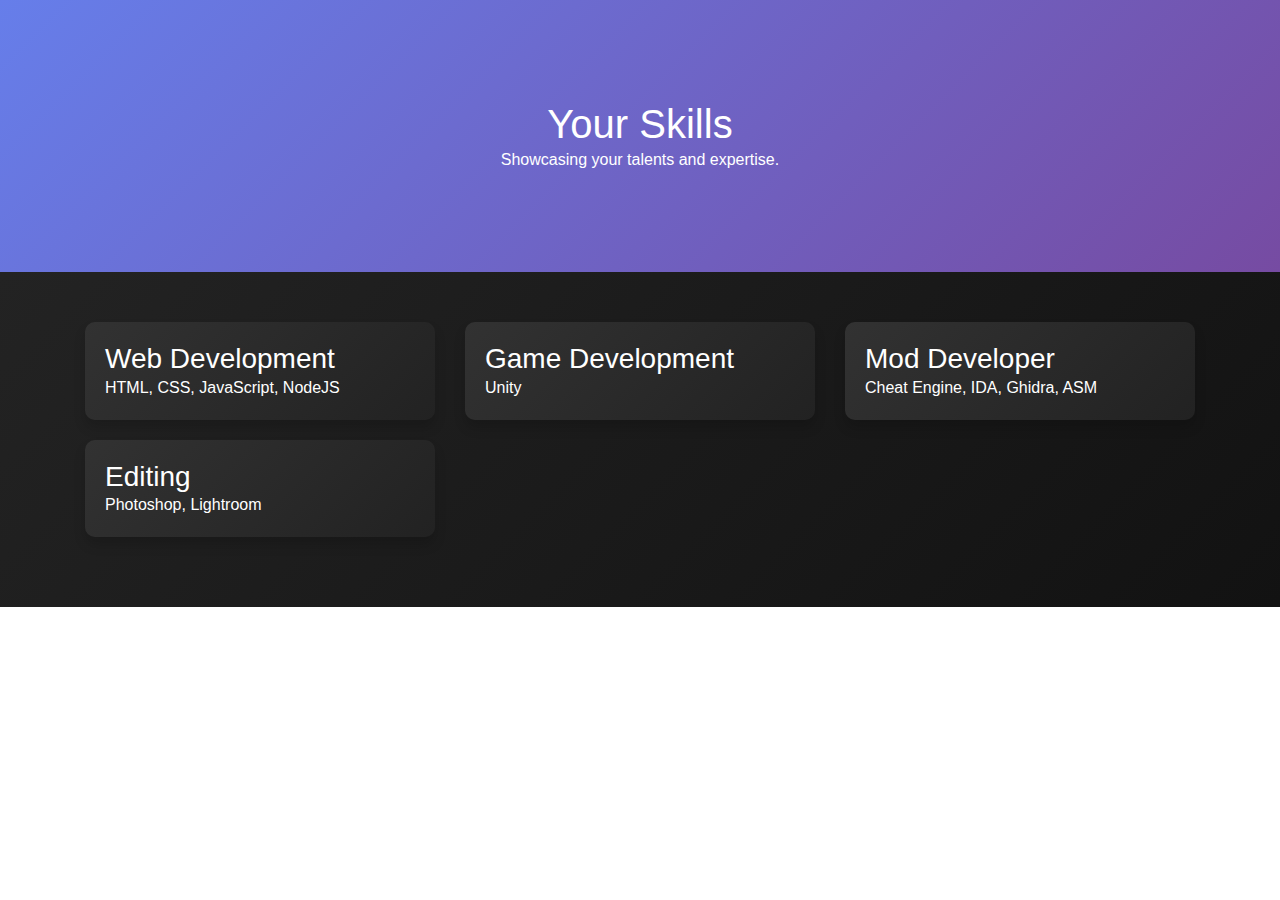
<file: Bootstrap_PF/skills.html>
<!DOCTYPE html>
<html lang="en">
<head>
    <meta charset="UTF-8">
    <meta name="viewport" content="width=device-width, initial-scale=1.0">
    <title>Skills Page</title>
    <link rel="stylesheet" href="https://maxcdn.bootstrapcdn.com/bootstrap/4.5.2/css/bootstrap.min.css">
    <link rel="stylesheet" href="skills-styles.css">
</head>
<body>
    <!-- Hero Section 1 -->
    <section class="hero hero-1">
        <div class="container">
            <h1>Your Skills</h1>
            <p>Showcasing your talents and expertise.</p>
        </div>
    </section>

    <!-- Skills Section -->
    <section class="skills">
        <div class="container">
            <!-- <h2>Skills Overview</h2> -->
            <div class="row">
                <div class="col-md-4">
                    <div class="skill">
                        <h3>Web Development</h3>
                        <p>HTML, CSS, JavaScript, NodeJS</p>
                    </div>
                </div>
                <div class="col-md-4">
                    <div class="skill">
                        <h3>Game Development</h3>
                        <p>Unity</p>
                    </div>
                </div>
                <div class="col-md-4">
                    <div class="skill">
                        <h3>Mod Developer</h3>
                        <p>Cheat Engine, IDA, Ghidra, ASM</p>
                    </div>
                </div>
                <div class="col-md-4">
                    <div class="skill">
                        <h3>Editing</h3>
                        <p>Photoshop, Lightroom</p>
                    </div>
                </div>
            </div>
        </div>
    </section>

    <!-- Modal for Web Development Skill -->
    <div class="modal fade" id="webDevModal" tabindex="-1" role="dialog" aria-labelledby="webDevModalLabel" aria-hidden="true">
        <div class="modal-dialog modal-dialog-centered" role="document">
            <div class="modal-content">
                <div class="modal-header">
                    <h5 class="modal-title" id="webDevModalLabel">Web Development</h5>
                    <button type="button" class="close" data-dismiss="modal" aria-label="Close">
                        <span aria-hidden="true">&times;</span>
                    </button>
                </div>
                <div class="modal-body">
                    <p>Here's some detailed information about web development </p>
                </div>
                <div class="modal-footer">
                    <button type="button" class="btn btn-secondary" data-dismiss="modal">Close</button>
                </div>
            </div>
        </div>
    </div>

    <script src="https://code.jquery.com/jquery-3.5.1.slim.min.js"></script>
    <script src="https://cdn.jsdelivr.net/npm/@popperjs/core@2.9.3/dist/umd/popper.min.js"></script>
    <script src="https://maxcdn.bootstrapcdn.com/bootstrap/4.5.2/js/bootstrap.min.js"></script>
</body>
</html>
</file>
<file: styles.css>
@import url("https://fonts.googleapis.com/css2?family=Raleway:ital,wght@0,100;0,200;0,300;0,400;0,500;0,600;0,700;0,800;0,900;1,100;1,200;1,300;1,400;1,500;1,600;1,700;1,800;1,900&display=swap");
body {
  font-family: "Raleway", sans-serif;
  background-color: whitesmoke;
  overflow-x: hidden; /* Hide horizontal overflow */

}

.redirect-name {
  font-size: 20px;
  font-weight: bolder;
  padding-top: 3px;
  padding-left: 50px;
  cursor: pointer;
}

.Projects {
  position: absolute;
  top: 0;
  right: 0;
  padding-right: 30%;
  padding-top: 1%;
  font-weight: 600;
  cursor: pointer;
}

.About {
  position: absolute;
  top: 0;
  right: 0;
  padding-right: 26%;
  padding-top: 1%;
  font-weight: 600;
  cursor: pointer;
}

.Email {
  position: absolute;
  top: 0;
  right: 0;
  padding-right: 5%;
  padding-top: 1%;
  font-weight: bold;
  cursor: pointer;
  text-decoration: none;
}

.Head_Name {
  font-size: 110px;
  padding-top: 0px;
  padding-left: 50px;
  font-weight: 800;
  opacity: 0; /* Start with 0 opacity */
  transform: translateY(50px); /* Start position below by 50px */
  animation: slide 1s forwards; /* Apply the animation */
}

@keyframes slide {
  to {
    opacity: 1; /* Move to full opacity */
    transform: translateY(0); /* Move to original position */
  }
}


.Head_Name p {
  margin-bottom: 0;
  margin-top: 0;
}

.Head_Info {
  font-size: 40px;
  padding-top: 0px;
  padding-left: 50px;
  font-weight: 600;
  opacity: 0;
  transform: translateX(-180px); /* Start position below by 50px */
  animation: slide 1s forwards; /* Apply the animation */
}

.Explore_Me {
  font-size: 40px;
  padding-top: 0px;
  padding-left: 50px;
  font-weight: 300;
  cursor: pointer;
  border-radius: 50%;
}

.selected_Work {
  font-size: 20px;
  padding-top: 0px;
  padding-left: 50px;
  font-weight: 600;
}

.discover {
  font-size: 20px;
  position: absolute;
  right: 0;
  padding-right: 5%;
  padding-top: 0px;
  font-weight: 400;
}

.Pixel_Adventure {
  font-size: 18px;
  padding-top: 0px;
  padding-left: 40px;
  font-weight: 600;
}

.Horizon-AI {
  font-size: 18px;
  padding-top: 0px;
  padding-left: 50px;
  font-weight: 600;
}

.YimMenu{
  font-size: 18px;
  padding-top: 0px;
  padding-left: 50px;
  font-weight: 600;
}


.Normal_Info {
  font-size: 28px;
  padding-top: 0px;
  padding-left: 50px;
  font-weight: 500;
  display: flex;
}



.Normal_Info_Num {
  font-size: 20px;
}

.Normal_Info_Text {
  font-weight: 600;
  font-size: 40px;
  padding-right: 5%;
}

footer{
  padding-left: 60px;
  font-weight: 600;
  font-size: larger;
}

@keyframes shakyJitter {
  0% {
    transform: translateX(0);
  }
  20% {
    transform: translateX(-2px);
  }
  40% {
    transform: translateX(1px);
  }
  60% {
    transform: translateX(-2px);
  }
  80% {
    transform: translateX(1px);
  }
  100% {
    transform: translateX(0);
  }
}

.Email:hover {
  text-decoration-color: red;
  text-decoration: underline;
  color: blue;
}

.Explore_Me:hover {
  animation: shakyJitter 0.3s;
}



.Pixel_Adventure_Image:hover, .Horizon-AI-img {
  transition: transform 0.3s ease-in-out;
  transform: scale(1.02);
  filter: brightness(1);
}

.Pixel_Adventure_Image, .Horizon-AI-img {
  transition: transform 0.3s ease-in-out;
}
</file>
<file: Bootstrap_PF/styles.css>
body {
    background: #222;
    color: #fff;
    font: 400 16px/1.5 'Arial', sans-serif;
}

.navbar {
    background: #111;
}

.navbar-brand {
    font: 700 24px 'Arial', sans-serif;
}

.navbar-toggler-icon {
    background: #fff;
}

.nav-link {
    color: #fff;
}

.container-fluid {
    padding: 50px;
}

.carousel-inner {
    border-radius: 10px;
    overflow: hidden;
}

.carousel-item img {
    object-fit: cover;
    height: 400px;
    width: 100%;
}

.carousel-text {
    padding: 50px;
    background: rgba(0, 0, 0, 0.7);
    border-radius: 10px;
}

.carousel-text h2 {
    font-size: 36px;
    margin-bottom: 20px;
}

.carousel-text p {
    font-size: 18px;
    line-height: 1.5;
    margin-bottom: 30px;
}

.btn-primary {
    background: #3f87f5;
    border: none;
    border-radius: 5px;
    padding: 10px 20px;
    font-size: 18px;
    transition: background 0.3s;
}

.btn-primary:hover {
    background: #2973e6;
}

.nav-link i, .carousel-text i {
    font-size: 24px;
    margin-right: 10px;
}
</file>
<file: Bootstrap_PF/contact-styles.css>
/* Reset some default styles */
body, h1, h2, h3, p {
    margin: 0;
    padding: 0;
}

/* Set full-screen background color and font */
html, body {
    height: 100%;
    margin: 0;
    padding: 0;
    font-family: 'Arial', sans-serif;
    background: radial-gradient(ellipse at center, #161616, #000);
    color: #fff;
}

/* Contact section */
.contact {
    text-align: center;
    padding: 50px;
}

form {
    max-width: 500px;
    margin: 0 auto;
    display: flex;
    flex-direction: column;
    align-items: center;
}

label {
    margin-top: 15px;
    font-size: 18px;
    color: #66c2ff;
    letter-spacing: 1px;
}

input, textarea {
    width: 100%;
    padding: 12px;
    margin-top: 8px;
    border: 1px solid #66c2ff;
    background: #222;
    color: #fff;
    border-radius: 8px;
    font-size: 16px;
    box-shadow: 0 4px 6px rgba(0, 0, 0, 0.2);
    transition: border-color 0.3s, background-color 0.3s, transform 0.3s;
}

input::placeholder,
textarea::placeholder {
    color: #aaa;
}

button {
    background: linear-gradient(to bottom, #66c2ff, #3388cc);
    color: #fff;
    padding: 12px 24px;
    border: none;
    border-radius: 8px;
    margin-top: 20px;
    font-size: 18px;
    cursor: pointer;
    box-shadow: 0 4px 6px rgba(0, 0, 0, 0.2);
    transition: background-color 0.3s, transform 0.3s;
}

button:hover {
    background: linear-gradient(to bottom, #3388cc, #1a63a7);
    transform: scale(1.05);
}
</file>
<file: Bootstrap_PF/gallery-styles.css>
/* Reset some default styles */
body, h1, h2, h3, p, figure, figcaption {
    margin: 0;
    padding: 0;
}

/* Set futuristic background color and font */
body {
    background: linear-gradient(to bottom right, #1a1a1a, #101010);
    font-family: 'Arial', sans-serif;
    color: #fff;
    background-repeat: no-repeat;
    background-size: cover; /* Cover the entire screen */
    background-attachment: fixed; /* Prevent background scrolling */
}

/* Styling for the futuristic header */
header {
    text-align: center;
    background: #111;
    padding: 20px;
    color: #66c2ff;
    border-bottom: 1px solid #66c2ff;
}

header h1 {
    font-size: 48px;
    letter-spacing: 2px;
}

/* Futuristic gallery layout */
.gallery {
    display: grid;
    grid-template-columns: repeat(auto-fill, minmax(300px, 1fr)); /* Slightly bigger images */
    gap: 20px;
    padding: 20px;
}

/* Individual futuristic photo style */
.photo {
    border-radius: 10px;
    overflow: hidden;
    transition: transform 0.3s, box-shadow 0.3s;
    box-shadow: 0px 8px 12px rgba(0, 0, 0, 0.15);
}

.photo img {
    width: 100%;
    height: auto;
}

.photo:hover {
    transform: scale(1.05);
    box-shadow: 0px 12px 18px rgba(0, 0, 0, 0.25);
}
</file>
<file: Bootstrap_PF/skills-styles.css>
/* Reset some default styles */
body, h1, h2, h3, p {
    margin: 0;
    padding: 0;
}

/* Hero sections */
.hero {
    background-size: cover;
    color: #fff;
    text-align: center;
    padding: 100px 0;
}

.hero-1 {
    background: linear-gradient(135deg, #667eea 0%, #764ba2 100%); /* Gradient background */
}

.hero-2 {
    background: linear-gradient(135deg, #82e0aa 0%, #2ecc71 100%); /* Gradient background */
}

/* Skills section */
.skills {
    padding: 50px 0;
    background: linear-gradient(135deg, #232323 0%, #121212 100%); /* Dark gradient background */
    color: #fff;
}

.skill {
    background: linear-gradient(135deg, #323232 0%, #222222 100%); /* Slightly darker gradient background */
    border-radius: 10px;
    padding: 20px;
    box-shadow: 0px 8px 12px rgba(0, 0, 0, 0.15);
    margin-bottom: 20px;
    transition: transform 0.3s, background 0.3s;
}

.skill:hover {
    background: linear-gradient(135deg, #282828 0%, #181818 100%); /* Hover gradient effect */
    transform: translateY(-5px);
}
</file>
